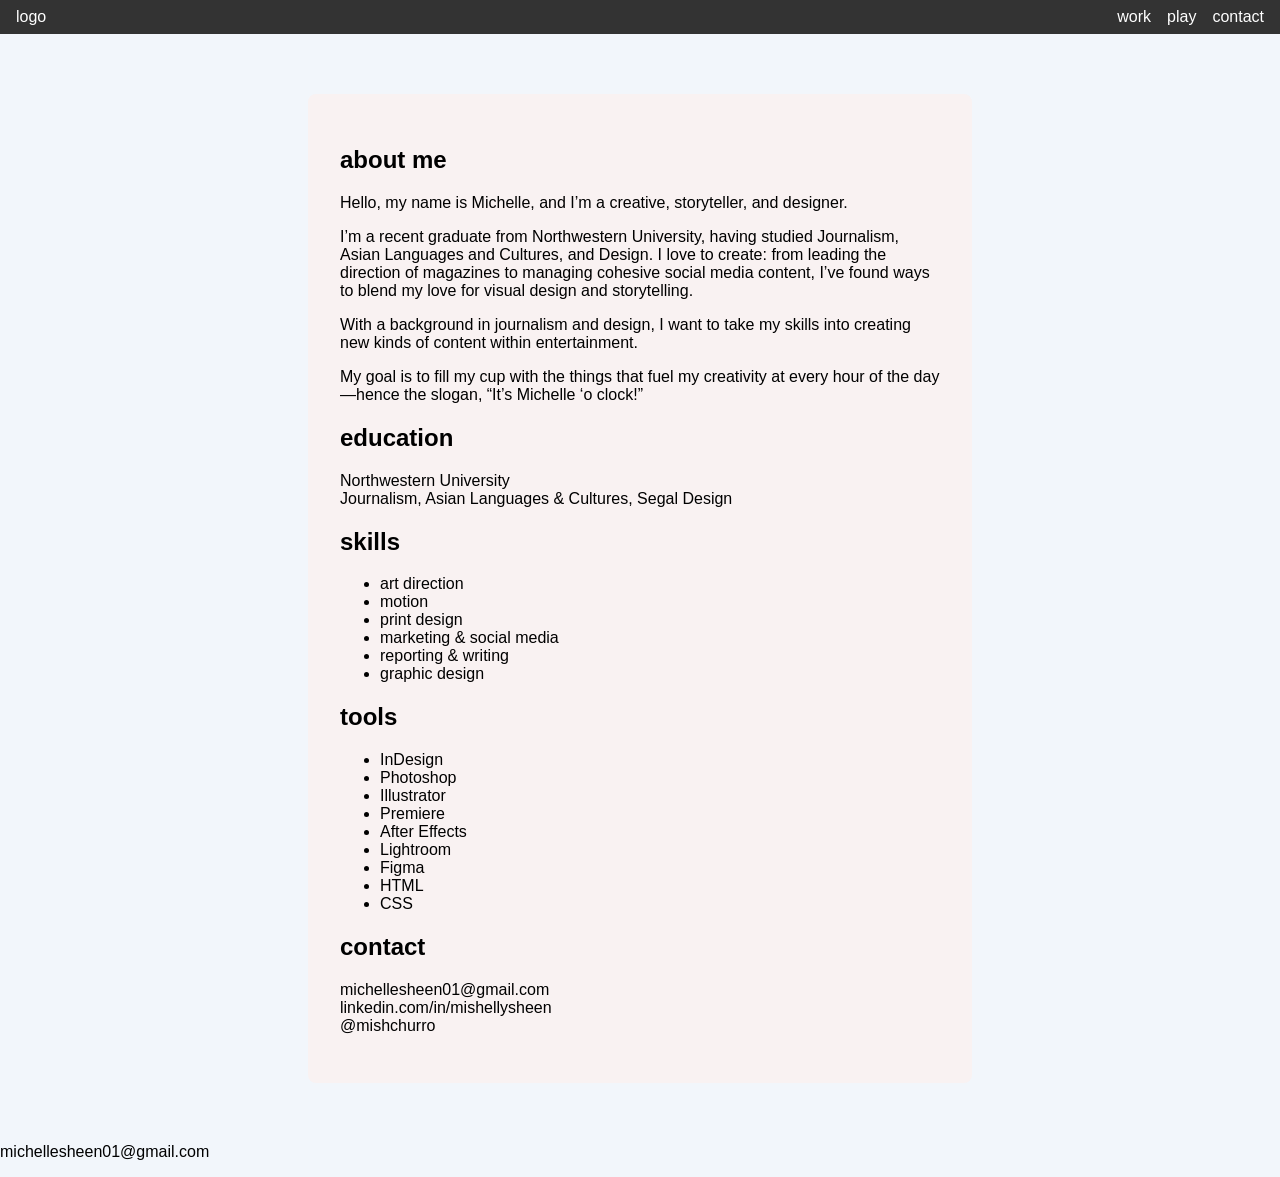
<file: about.html>
<!DOCTYPE html>
<html lang="en">

<head>
  <meta charset="UTF-8"> <!-- meta tag defines metadata about a web page -->
  <meta name="viewport" content="width=device-width, initial-scale=1">
  <title> Michelle's Portfolio </title> <!-- title tag is the title of the document/name of the web page -->
  <link rel="stylesheet" href="style.css" type="text/css">
</head>

<body>
  <nav class="navbar">
        <div class="logo">logo</div>
        <ul class="nav-links">
            <li><a href="#">work</a></li>
            <li><a href="#">play</a></li>
            <li><a href="#">contact</a></li>
        </ul>
        <div class="hamburger">
            <span></span>
            <span></span>
            <span></span>
        </div>
    </nav>

  <main>
    <section>
      <h2>about me</h2>
      <p>Hello, my name is Michelle, and I’m a creative, storyteller, and designer.</p>
      <p>I’m a recent graduate from Northwestern University, having studied Journalism, Asian Languages and Cultures, and Design. I love to create: from leading the direction of magazines to managing cohesive social media content, I’ve found ways to blend my love for visual design and storytelling.</p>
      <p>With a background in journalism and design, I want to take my skills into creating new kinds of content within entertainment. </p>
      <p>My goal is to fill my cup with the things that fuel my creativity at every hour of the day—hence the slogan, “It’s Michelle ‘o clock!” </p>
    </section>

    <section>
      <h2>education</h2>
      <p>Northwestern University <br>
        Journalism, Asian Languages & Cultures, Segal Design
      </p>
    </section>

    <section>
      <h2>skills</h2>
      <ul>
        <li>art direction</li>
        <li>motion</li>
        <li>print design</li>
        <li>marketing & social media</li>
        <li>reporting & writing</li>
        <li>graphic design</li>
      </ul>
    </section>

    <section>
      <h2>tools</h2>
      <ul>
        <li>InDesign</li>
        <li>Photoshop</li>
        <li>Illustrator</li>
        <li>Premiere</li>
        <li>After Effects</li>
        <li>Lightroom</li>
        <li>Figma</li>
        <li>HTML</li>
        <li>CSS</li>
      </ul>
    </section>

    <section>
      <h2>contact</h2>
      <p>michellesheen01@gmail.com <br>
        linkedin.com/in/mishellysheen <br>
        @mishchurro 
      </p>
    </section>


  </main>

  <footer>
    <p>michellesheen01@gmail.com</p>
  </footer>

</body>
</html>
</file>
<file: style.css>
body { 
  font-family: "Segoe UI", sans-serif; 
  background:#f2f6fb; 
  margin:0; 
}
main {
  max-width: 600px;
  margin: 60px auto;
  background:#f9f2f2;
  padding:32px;
  border-radius:8px;
}

h1 {
  color:#04AA6D;
  margin-top:0;
}

/* MARK --> highlights parts of a text */
mark { 
  background:#fffd91;
}

/* BUTTONS */
button { 
  background:#04AA6D; 
  color:#fff; 
  border:none; 
  padding:12px 24px; 
  border-radius:999px; 
  cursor:pointer; 
}
button:hover { 
  background:#028a56; 
}


/* FLEXBOX CONTAINERS */
.card {
  box-shadow: 0 4px 8px 0 rgba(0,0,0,0.2);
  transition: 0.3s;
  width: 40%;
}

.card:hover {
  box-shadow: 0 8px 16px 0 rgba(0,0,0,0.2);
}

.container1 {
  padding: 2px 16px;
}

.container {
  display: flex;
  border: black 10px; 
}

/* NAVIGATION BAR */
.navbar {
    display: flex;
    justify-content: space-between;
    align-items: center;
    background-color: #333;
    padding: 0.5em 1em;
    color: white;
}

.nav-links {
    list-style: none;
    display: flex;
    gap: 1em;
    margin: 0;
}

.nav-links a {
    text-decoration: none;
    color: white;
    transition: color 0.3s;
}

.nav-links a:hover {
    color: #00bcd4;
}

.hamburger {
    display: none;
    flex-direction: column;
    gap: 5px;
    cursor: pointer;
}

.hamburger span {
    width: 25px;
    height: 3px;
    background-color: white;
}

@media (max-width: 768px) {
    .nav-links {
        display: none;
        flex-direction: column;
        background-color: #333;
        position: absolute;
        top: 50px;
        right: 0;
        width: 100%;
    }

    .nav-links.active {
        display: flex;
    }

    .hamburger {
        display: flex;
    }
}
</file>
